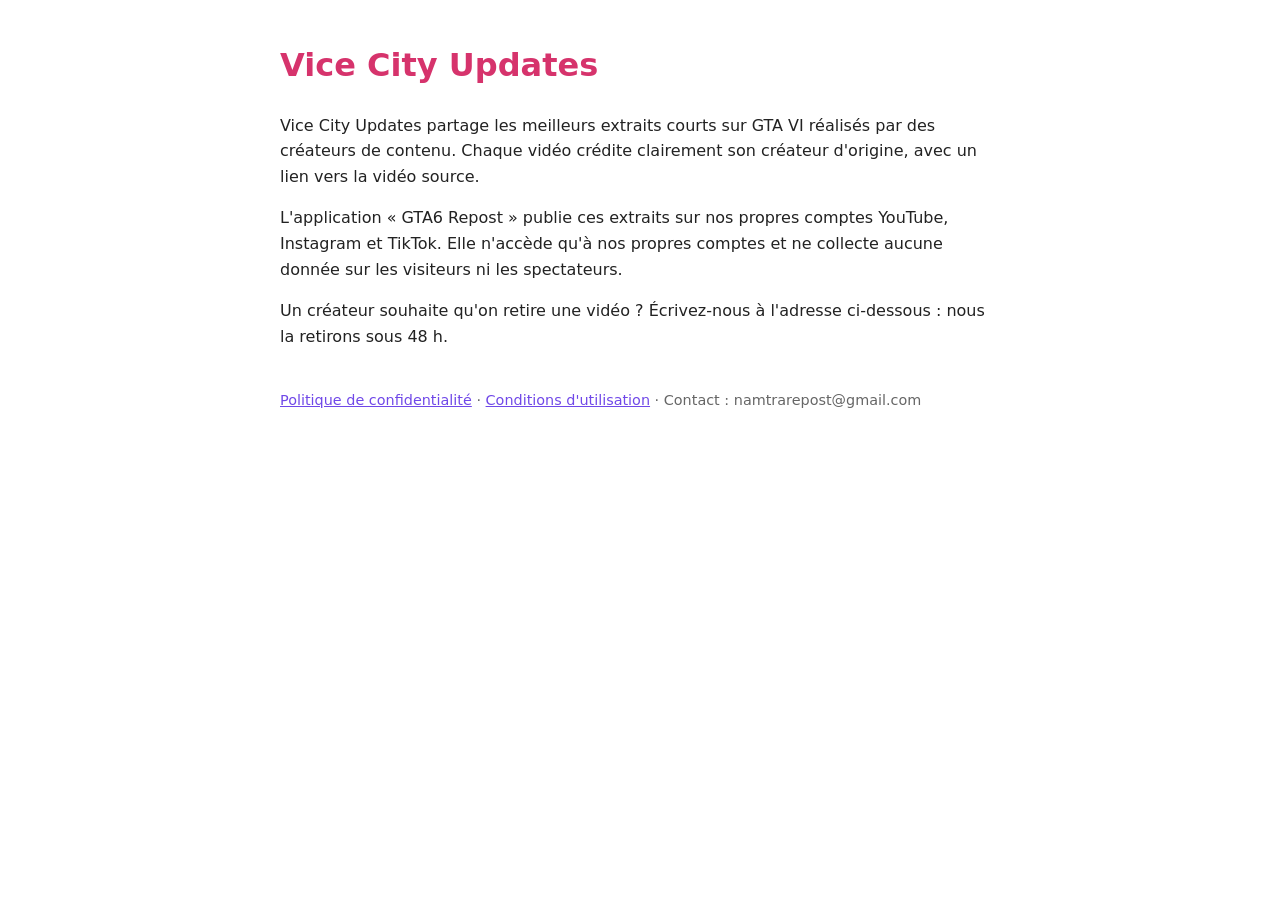
<file: index.html>
<!doctype html><html lang="fr"><head><meta charset="utf-8"><meta name="viewport" content="width=device-width,initial-scale=1"><title>Vice City Updates</title><link rel="stylesheet" href="style.css"></head><body>
<h1>Vice City Updates</h1>
<p>Vice City Updates partage les meilleurs extraits courts sur GTA VI réalisés par des créateurs de contenu. Chaque vidéo crédite clairement son créateur d'origine, avec un lien vers la vidéo source.</p>
<p>L'application « GTA6 Repost » publie ces extraits sur nos propres comptes YouTube, Instagram et TikTok. Elle n'accède qu'à nos propres comptes et ne collecte aucune donnée sur les visiteurs ni les spectateurs.</p>
<p>Un créateur souhaite qu'on retire une vidéo ? Écrivez-nous à l'adresse ci-dessous : nous la retirons sous 48 h.</p>
<footer><a href="privacy.html">Politique de confidentialité</a> · <a href="terms.html">Conditions d'utilisation</a> · Contact : namtrarepost@gmail.com</footer>
</body></html>
</file>
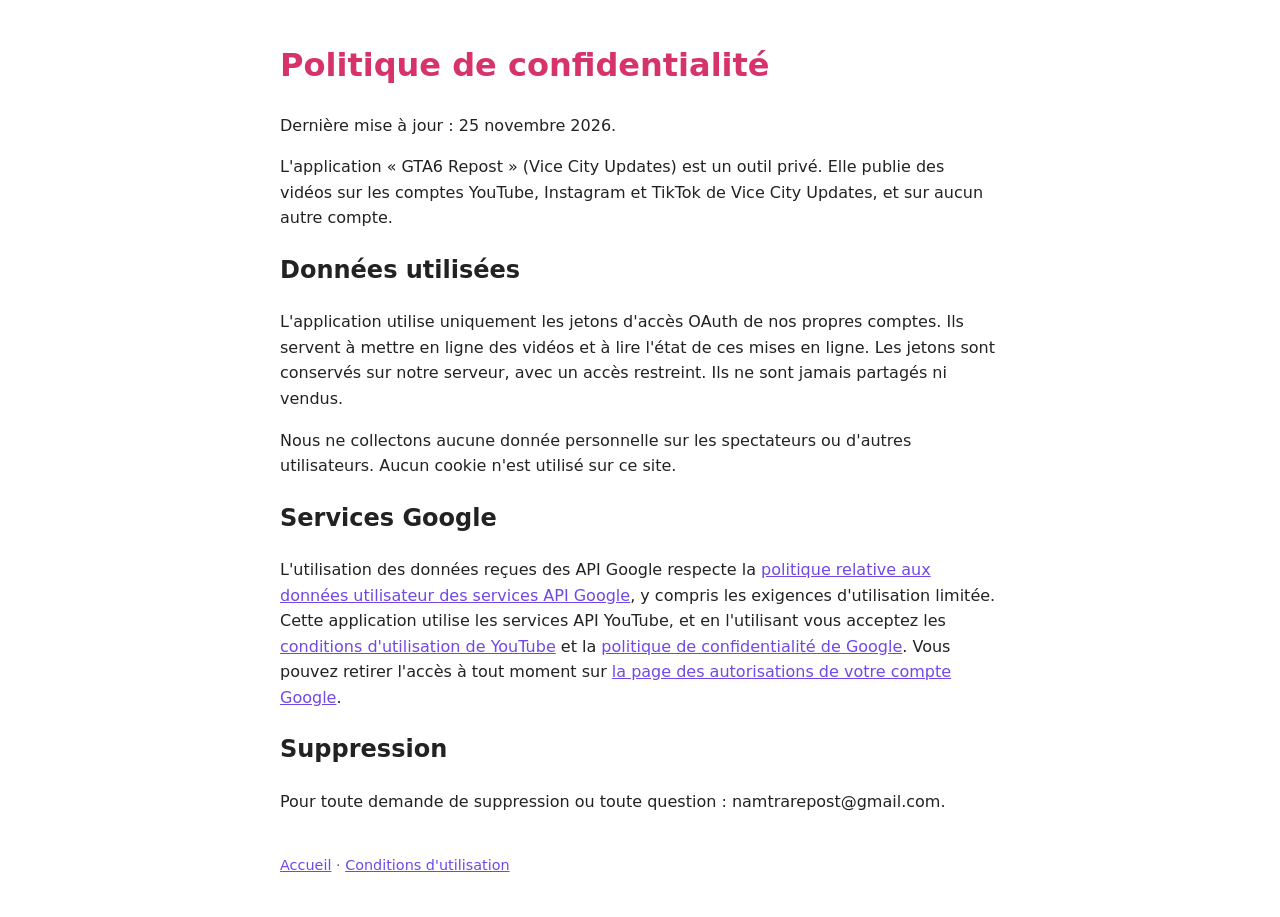
<file: privacy.html>
<!doctype html><html lang="fr"><head><meta charset="utf-8"><meta name="viewport" content="width=device-width,initial-scale=1"><title>Confidentialité – Vice City Updates</title><link rel="stylesheet" href="style.css"></head><body>
<h1>Politique de confidentialité</h1>
<p>Dernière mise à jour : 25 novembre 2026.</p>
<p>L'application « GTA6 Repost » (Vice City Updates) est un outil privé. Elle publie des vidéos sur les comptes YouTube, Instagram et TikTok de Vice City Updates, et sur aucun autre compte.</p>
<h2>Données utilisées</h2>
<p>L'application utilise uniquement les jetons d'accès OAuth de nos propres comptes. Ils servent à mettre en ligne des vidéos et à lire l'état de ces mises en ligne. Les jetons sont conservés sur notre serveur, avec un accès restreint. Ils ne sont jamais partagés ni vendus.</p>
<p>Nous ne collectons aucune donnée personnelle sur les spectateurs ou d'autres utilisateurs. Aucun cookie n'est utilisé sur ce site.</p>
<h2>Services Google</h2>
<p>L'utilisation des données reçues des API Google respecte la <a href="https://developers.google.com/terms/api-services-user-data-policy">politique relative aux données utilisateur des services API Google</a>, y compris les exigences d'utilisation limitée. Cette application utilise les services API YouTube, et en l'utilisant vous acceptez les <a href="https://www.youtube.com/t/terms">conditions d'utilisation de YouTube</a> et la <a href="https://policies.google.com/privacy">politique de confidentialité de Google</a>. Vous pouvez retirer l'accès à tout moment sur <a href="https://myaccount.google.com/permissions">la page des autorisations de votre compte Google</a>.</p>
<h2>Suppression</h2>
<p>Pour toute demande de suppression ou toute question : namtrarepost@gmail.com.</p>
<footer><a href="index.html">Accueil</a> · <a href="terms.html">Conditions d'utilisation</a></footer>
</body></html>
</file>
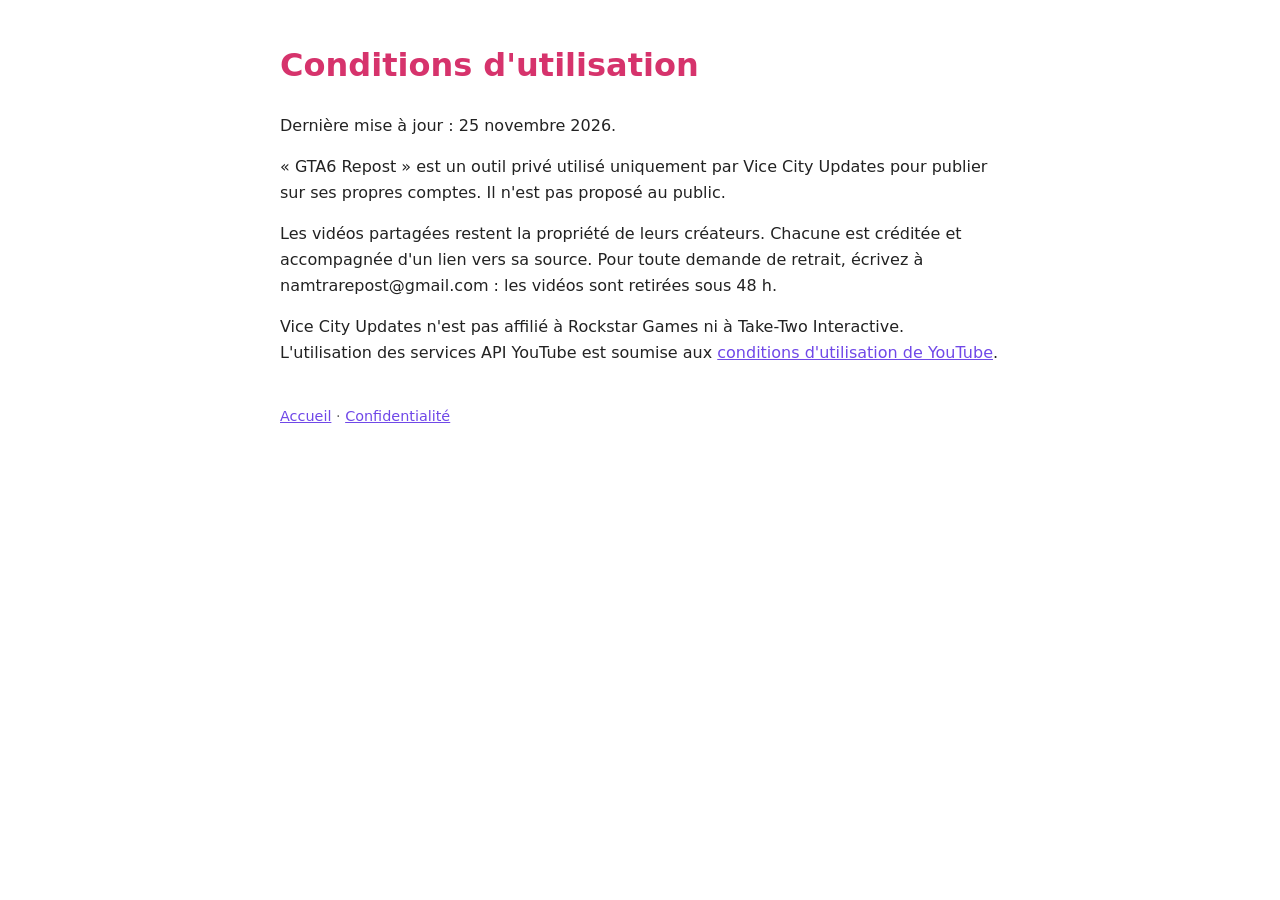
<file: terms.html>
<!doctype html><html lang="fr"><head><meta charset="utf-8"><meta name="viewport" content="width=device-width,initial-scale=1"><title>Conditions – Vice City Updates</title><link rel="stylesheet" href="style.css"></head><body>
<h1>Conditions d'utilisation</h1>
<p>Dernière mise à jour : 25 novembre 2026.</p>
<p>« GTA6 Repost » est un outil privé utilisé uniquement par Vice City Updates pour publier sur ses propres comptes. Il n'est pas proposé au public.</p>
<p>Les vidéos partagées restent la propriété de leurs créateurs. Chacune est créditée et accompagnée d'un lien vers sa source. Pour toute demande de retrait, écrivez à namtrarepost@gmail.com : les vidéos sont retirées sous 48 h.</p>
<p>Vice City Updates n'est pas affilié à Rockstar Games ni à Take-Two Interactive. L'utilisation des services API YouTube est soumise aux <a href="https://www.youtube.com/t/terms">conditions d'utilisation de YouTube</a>.</p>
<footer><a href="index.html">Accueil</a> · <a href="privacy.html">Confidentialité</a></footer>
</body></html>
</file>
<file: style.css>
body{font-family:system-ui,sans-serif;max-width:720px;margin:40px auto;padding:0 16px;line-height:1.6;color:#222;background:#fff}
h1{color:#d6336c}a{color:#7048e8}footer{margin-top:40px;font-size:.9em;color:#666}
</file>
